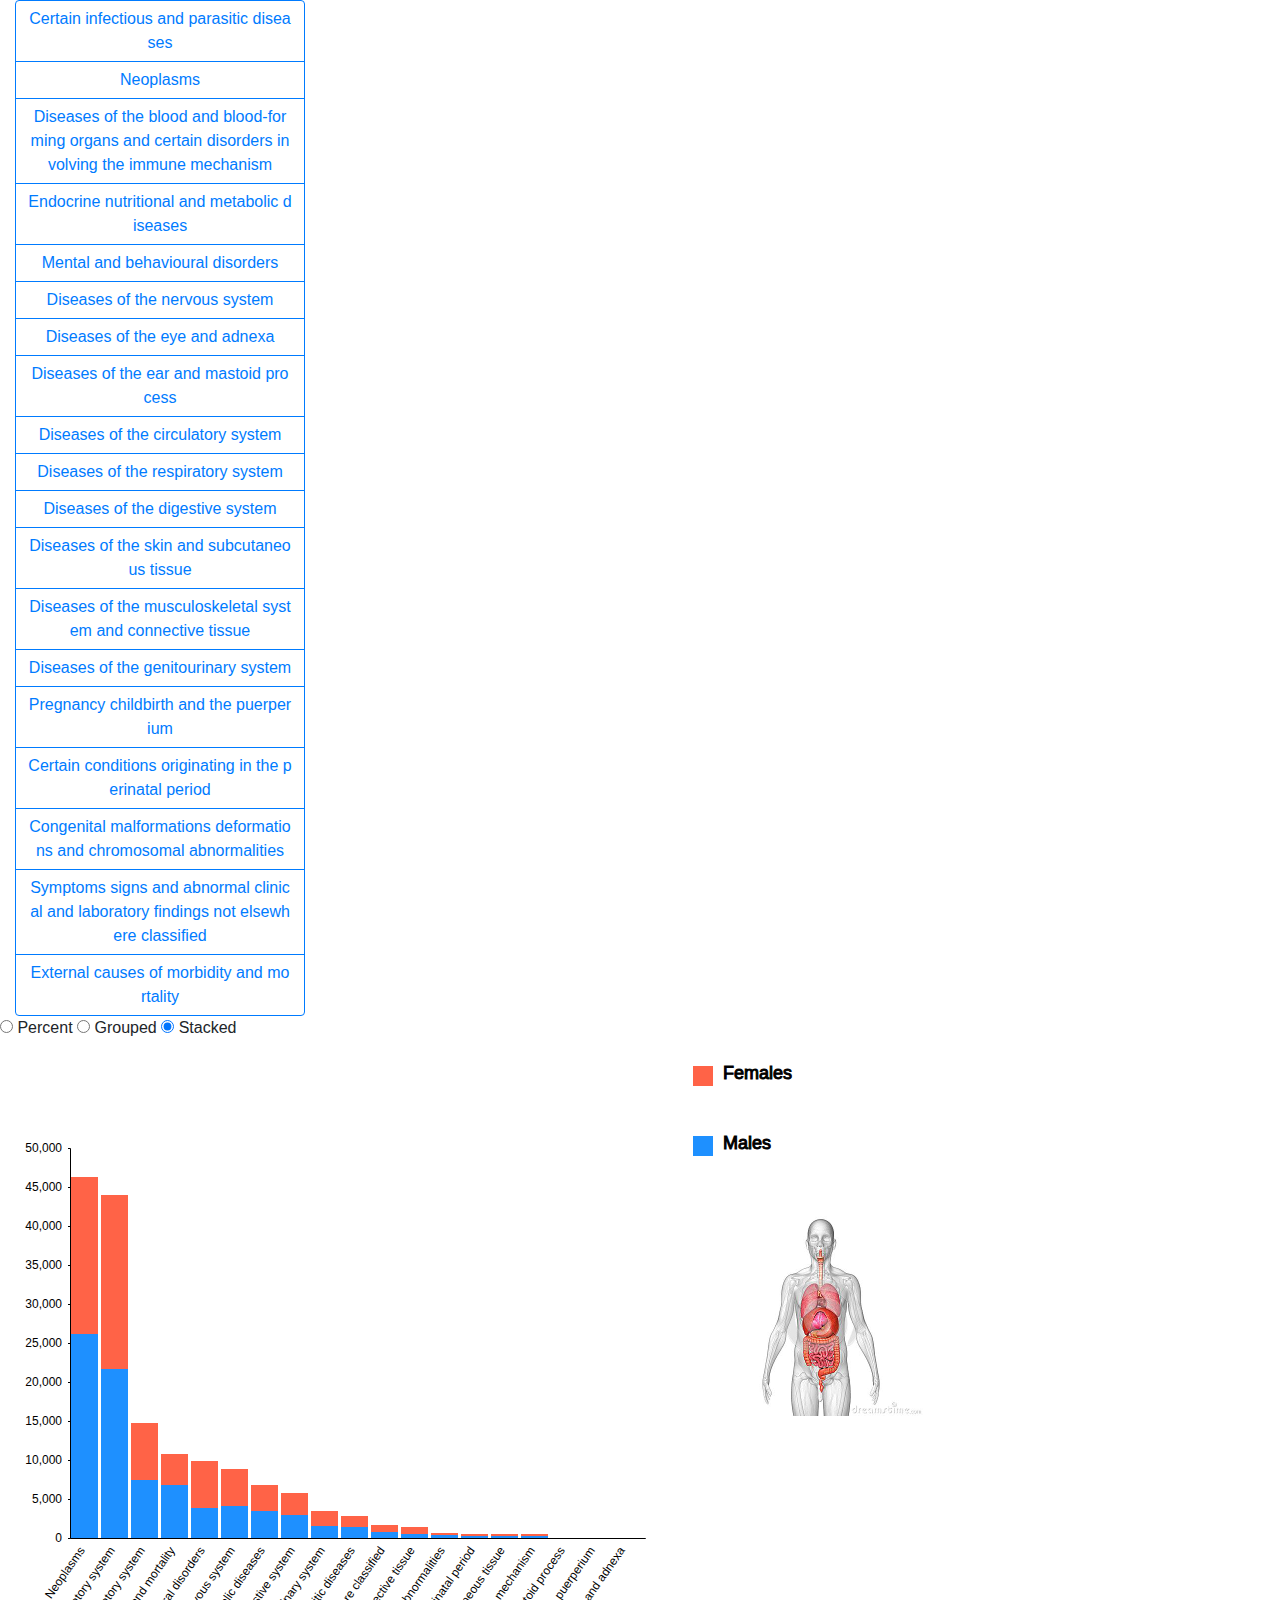
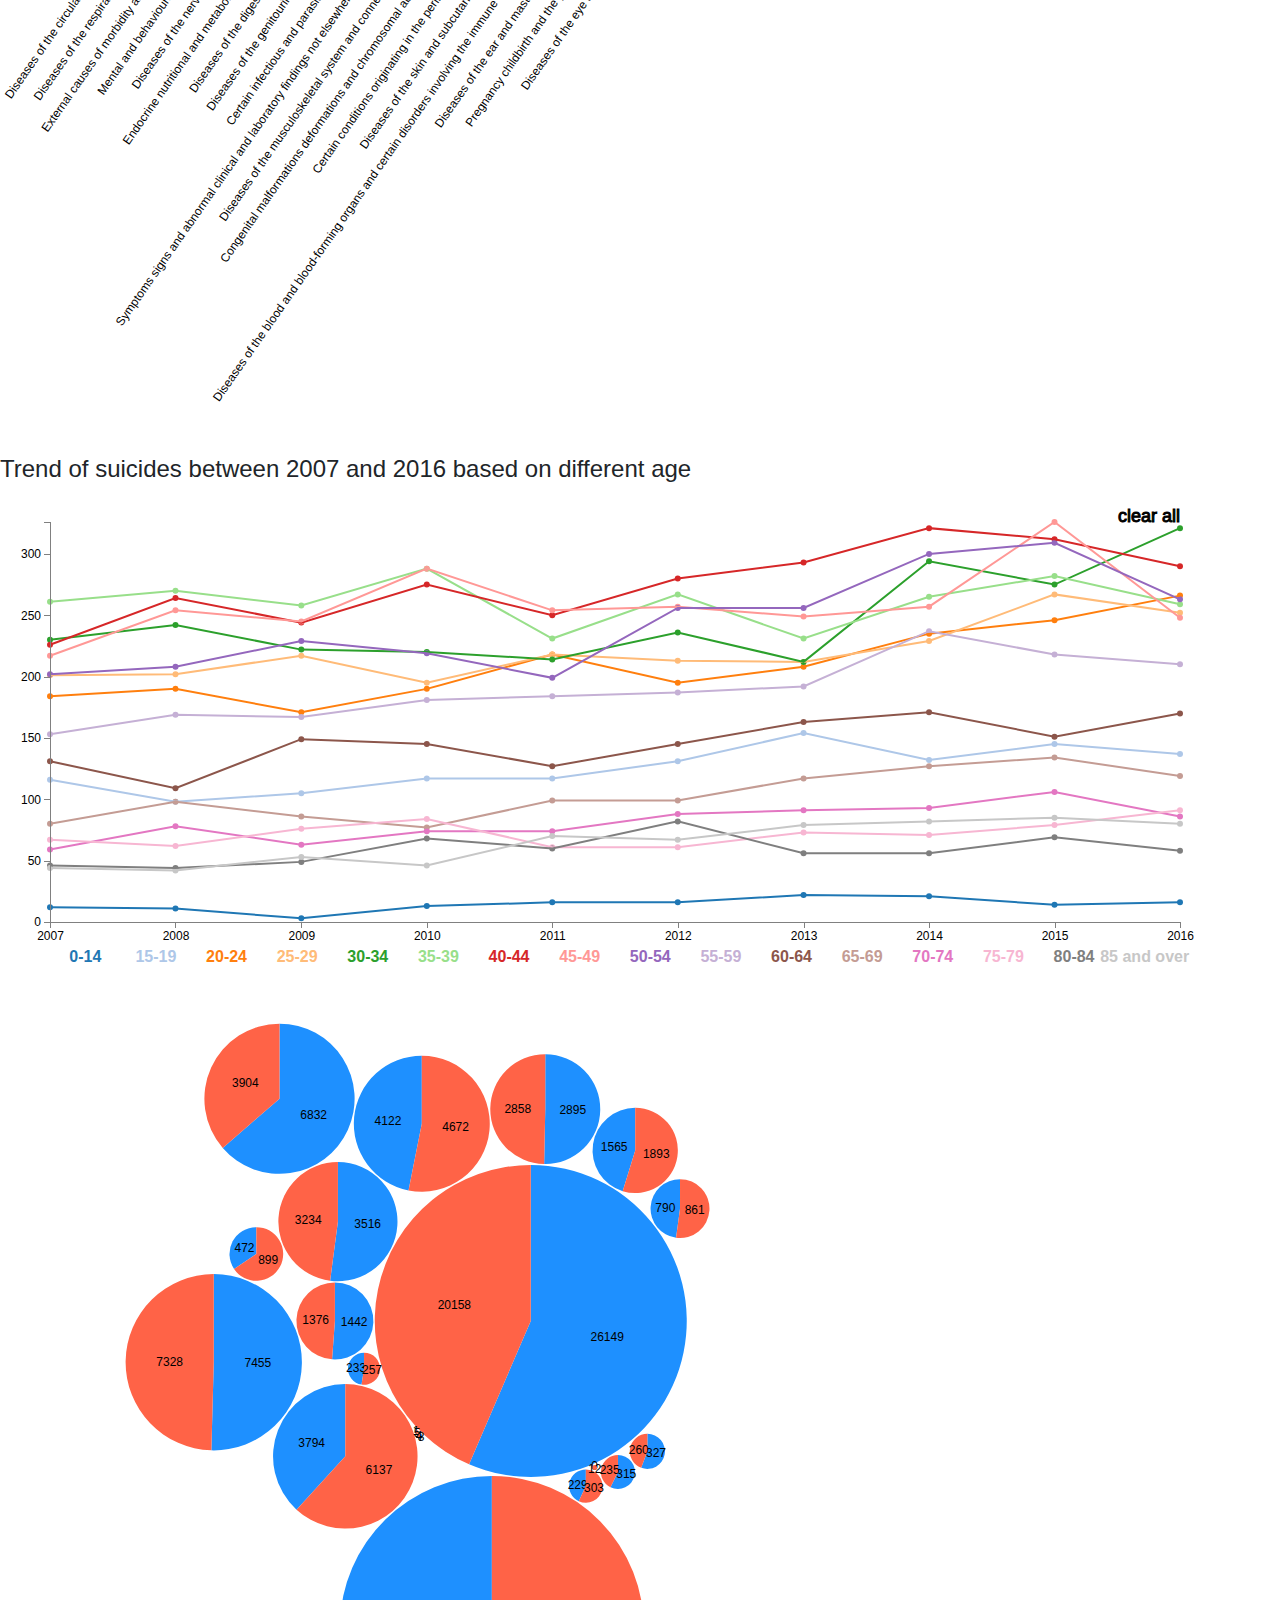
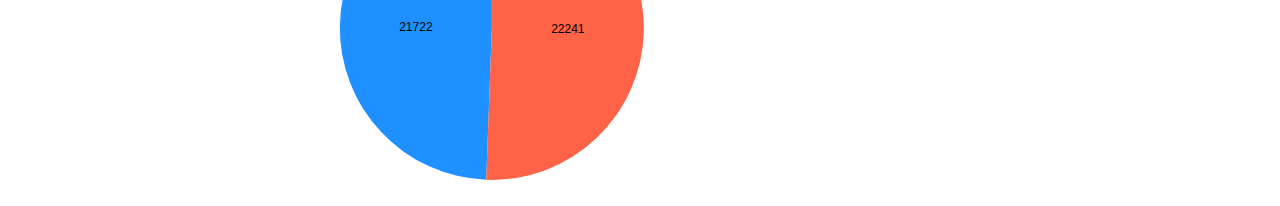
<file: index.html>
<!DOCTYPE html>
<html lang="en">
<head>
    <meta charset="UTF-8">
    <title>Title</title>
    <link rel="stylesheet" href="css/bootstrap.min.css">
    <link rel="stylesheet" href="css/style.css">
</head>
<body>
<div class="container-fluid">
    <div class="row">
        <div class="btn-group-vertical col-sm-3"></div>
        <div class="col-ms-9">
            <div class="row">
                <div class="barChart col-sm-8">
                    <form>
                        <label><input type="radio" name="mode" value="percent"> Percent</label>
                        <label><input type="radio" name="mode" value="grouped"> Grouped</label>
                        <label><input type="radio" name="mode" value="stacked" checked> Stacked</label>
                    </form>
                </div>
                <div class="body col-sm-4"></div>
            </div>
        </div>

    </div>
    <div class="row">
        <div class="lineGraph col-ms-12">
            <div class="h4">Trend of suicides between 2007 and 2016 based on different age</div>
        </div>
    </div>
    <div class="row">
        <div class="packing col-ms-12"></div>
    </div>
</div>
<script src="lib/d3v4.min.js"></script>
<script src="lib/jQuery.js"></script>
<script src="lib/bootstrap.min.js"></script>
<script src="js/barChart.js"></script>
<script src="js/body.js"></script>
<script src="js/lineGraph.js"></script>
<script src="js/packing.js"></script>
<script>
    $(document).ready(function() {
        generateButtons();
        drawBar();
        generateBody();
        generateLine();
        generatePacking();
    });

    function generateButtons() {
        let btnGroup = $('.btn-group-vertical');
        d3.json('data/diseases.json', function(data){
            data.forEach(function(obj) {
                btnGroup.append('<button class="btn btn-outline-primary">'+obj.name+'</button>');
            })
        });
        btnGroup.click(function (e) {
            updateBarChart(e.target.innerHTML);
            updateBody(e.target.innerHTML)
        })
    }


</script>
</body>
</html>
</file>
<file: css/style.css>
.btn {
    word-wrap: break-word !important;
    word-break: break-all !important;
    white-space: normal !important
}

.axis--x path {
    display: none;
}

.text {
    font-family: 'Courier New', Courier, monospace;
    font-size: 12px;
    font-weight: 100;
}
text {
    font-size: 12px;
}

.lineGraph path {
    stroke: steelblue;
    stroke-width: 2px;
    fill: none;
}

.lineGraph .axis path,
.lineGraph .axis line {
    fill: none;
    stroke: grey;
    stroke-width: 1px;
    shape-rendering: crispEdges;
}

.lineGraph .legend {
    font-size: 16px;
    font-weight: bold;
    text-anchor: middle;
}
</file>
